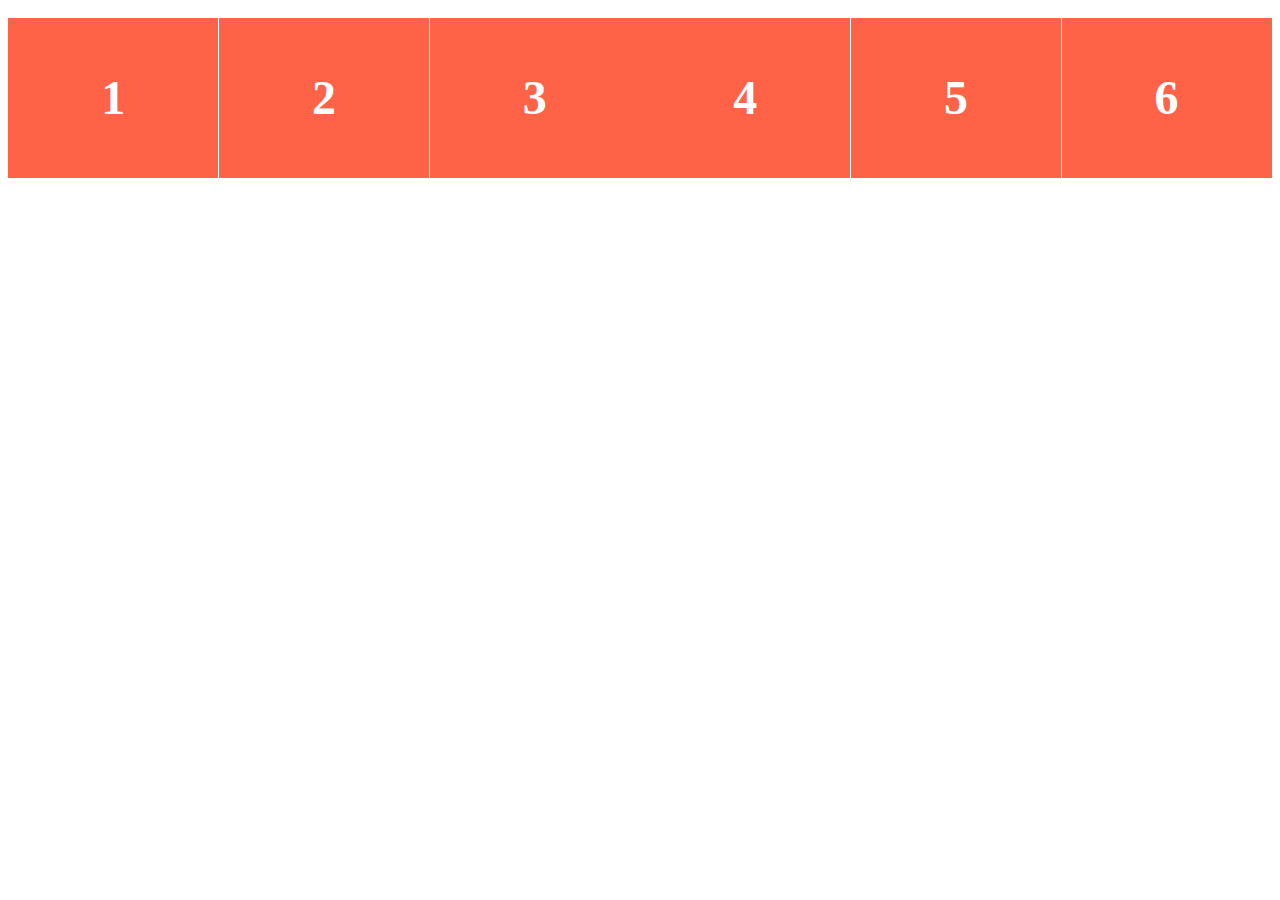
<file: index.html>
<!DOCTYPE html>
<html lang="en">
<head>
    <meta charset="UTF-8">
    <meta name="viewport" content="width=device-width, initial-scale=1.0">
    <title>Flex Layout</title>
    <style>
        .flex-container {
            /* 1) flex layout context */
        display: flex;

        /* 2) flow direction and if we allow the items to wrap 
        * remember this is the same as:
        *flex-direction: row;
        *flex-wrap: wrap;
        */
        flex-flow: row wrap;

        /* 3) then we define how is distributed the remaining space */

        justify-content: space-around;

        padding: 0;
        margin: 0;
        list-style: none;
    }
    
/*decorate each item*/
    .flex-item {
        background: tomato;
        padding: 5px;
        width: 200px;
        height: 150px;
        margin-top: 10px;
        line-height: 150px;
        color: white;
        font-weight: bold;
        font-size: 3em;
        text-align: center;
    }
    </style>
</head>
<body>
    <ul class="flex-container">
    <li class="flex-item">1</li>
    <li class="flex-item">2</li>
    <li class="flex-item">3</li>
    <li class="flex-item">4</li>
    <li class="flex-item">5</li>
    <li class="flex-item">6</li>
</ul>
</body>
</html>
</file>
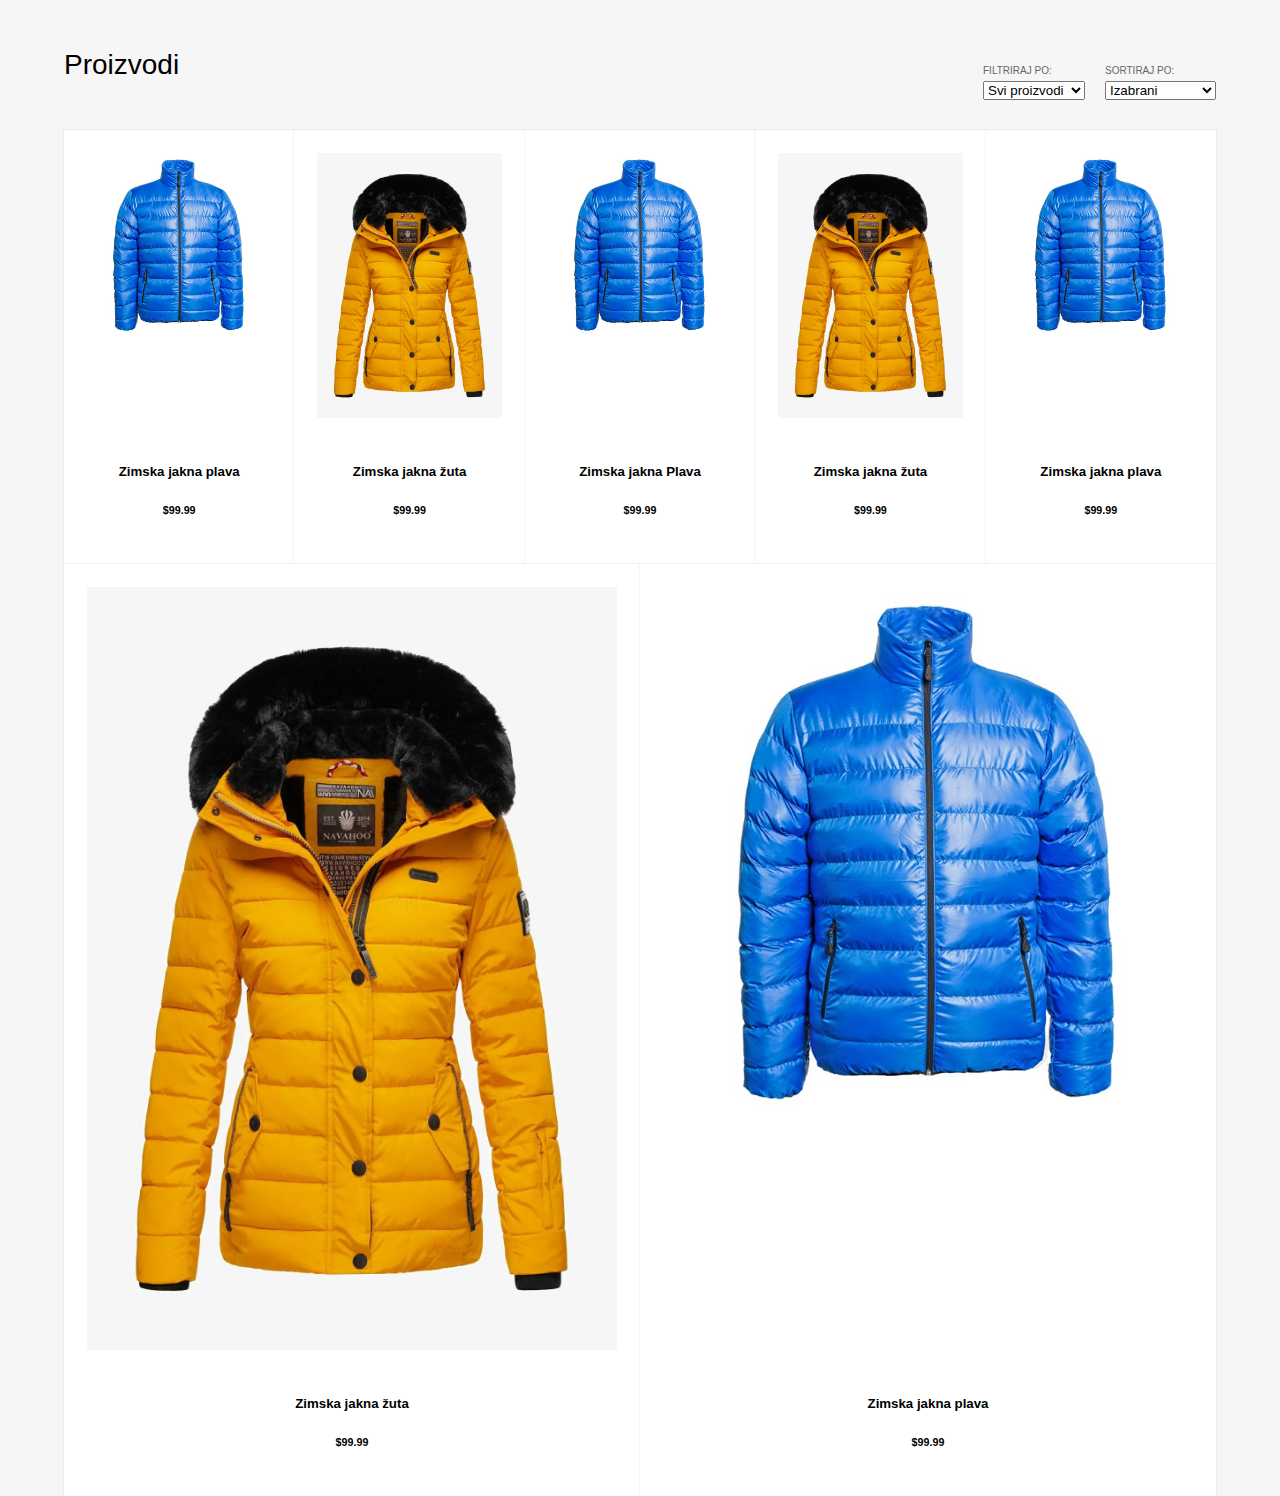
<file: zadatak18.html>
<!DOCTYPE html>
<html lang="en">
<head>
    <meta charset="UTF-8">
    <meta name="viewport" content="width=device-width, initial-scale=1.0">
    <title>Moj shop</title>
    <link rel="stylesheet" href="./shop-style.css">
</head>
<body>
    <nav class="product-filter">

        <h1>Proizvodi</h1>

        <div class="sort">

        <div class="collection-sort">
            <label>Filtriraj po:</label>
            <select>
                <option value="/">Svi proizvodi</option>
                <option value="/">2023</option>
                <option value="/">Jakne</option>
                <option value="/">Ženske jakne</option>
                <option value="/">Muške jakne</option>
            </select>
        </div>

        <div class="collection-sort">
            <label>Sortiraj po:</label>
            <select>
                <option value="/">Izabrani</option>
                <option value="/">Najprodavanije</option>
                <option value="/">Abecedno, A-Z</option>
                <option value="/">Abecedno Z-A</option>
            </select>
        </div>

    </div>

    </nav>
<!-- gradili smo strukturu headera sa filter listama !-->

<!-- sad krecemo gradit strukturu nasih proizvoda u stilu kartica oslanjajuci se u potpunosti na flex layout kako ce ga css posloziti-->

<section class="products">
    <div class="product-card">
        <div class="product-image">
            <img src="./img/jakna.plava.jpg">
        </div>
        <div class="product-info">
            <h5>Zimska jakna plava</h5>
            <h6>$99.99</h6>
        </div>
    </div>

   <!--jos proizvoda-->
   <div class="product-card">
    <div class="product-image">
        <img src="./img/jakna.zuta.jpg">
    </div>
    <div class="product-info">
        <h5>Zimska jakna žuta</h5>
        <h6>$99.99</h6>
    </div>
</div>

<div class="product-card">
    <div class="product-image">
        <img src="./img/jakna.plava.jpg">
    </div>
    <div class="product-info">
        <h5>Zimska jakna Plava</h5>
        <h6>$99.99</h6>
    </div>
</div>

<div class="product-card">
    <div class="product-image">
        <img src="./img/jakna.zuta.jpg">
    </div>
    <div class="product-info">
        <h5>Zimska jakna žuta</h5>
        <h6>$99.99</h6>
    </div>
</div>

<div class="product-card">
    <div class="product-image">
        <img src="./img/jakna.plava.jpg">
    </div>
    <div class="product-info">
        <h5>Zimska jakna plava</h5>
        <h6>$99.99</h6>
    </div>
</div>

<div class="product-card">
    <div class="product-image">
        <img src="./img/jakna.zuta.jpg">
    </div>
    <div class="product-info">
        <h5>Zimska jakna žuta</h5>
        <h6>$99.99</h6>
    </div>
</div>

<div class="product-card">
    <div class="product-image">
        <img src="./img/jakna.plava.jpg">
    </div>
    <div class="product-info">
        <h5>Zimska jakna plava</h5>
        <h6>$99.99</h6>
    </div>
</div>

</section>
</body>
</html>
</file>
<file: shop-style.css>
/* postavljamo stil body-a, headera i filtera, stiliziramo labele u "uppercase" */

body {
    margin: 0 auto;
    width: 90%;
    max-width: 1240px;
    font-family: Arial, Helvetica, sans-serif;
    background-color: #f6f6f6;
}

/* header i dropdown */

h1 {
    font-size: 28px;
    font-weight: 300;
    flex: 1;
}

label {
    color: #666;
    font-size: 10px;
    font-weight: 500;
    line-height: 2em;
    text-transform: uppercase;
}

.product-filter{
    display: flex;
    padding: 30px 0;
}

.sort {
    display: flex;
    align-self: flex-end;
}

.collection-sort{
    display: flex;
    flex-direction: column;
}

.collection-sort:first-child{
    padding-right: 20px;
}

/*proizvodi

u ovom koraku stiliziramo kartice i odredujemo flex smjer "flex-direction:column"

također, ujedno stiliziramo opis samog proizvoda*/

.products {
    display: flex;
    flex-wrap: wrap;
}

.product-card {
    display: flex;
    flex-direction: column; /* ovdje mozemo postaviti na row pa vidjeti drugacije ponasanje*/
    padding: 2%;
    flex: 1 15%;
    background-color: #FFF;
    box-shadow: 0px 0px 1px 0px rgba(0, 0, 0, 0.25);
}

.product-image img {
    width: 100%;
}

.product-info{
    margin-top: auto;
    padding-top: 20px;
    text-align: center;
}
</file>
